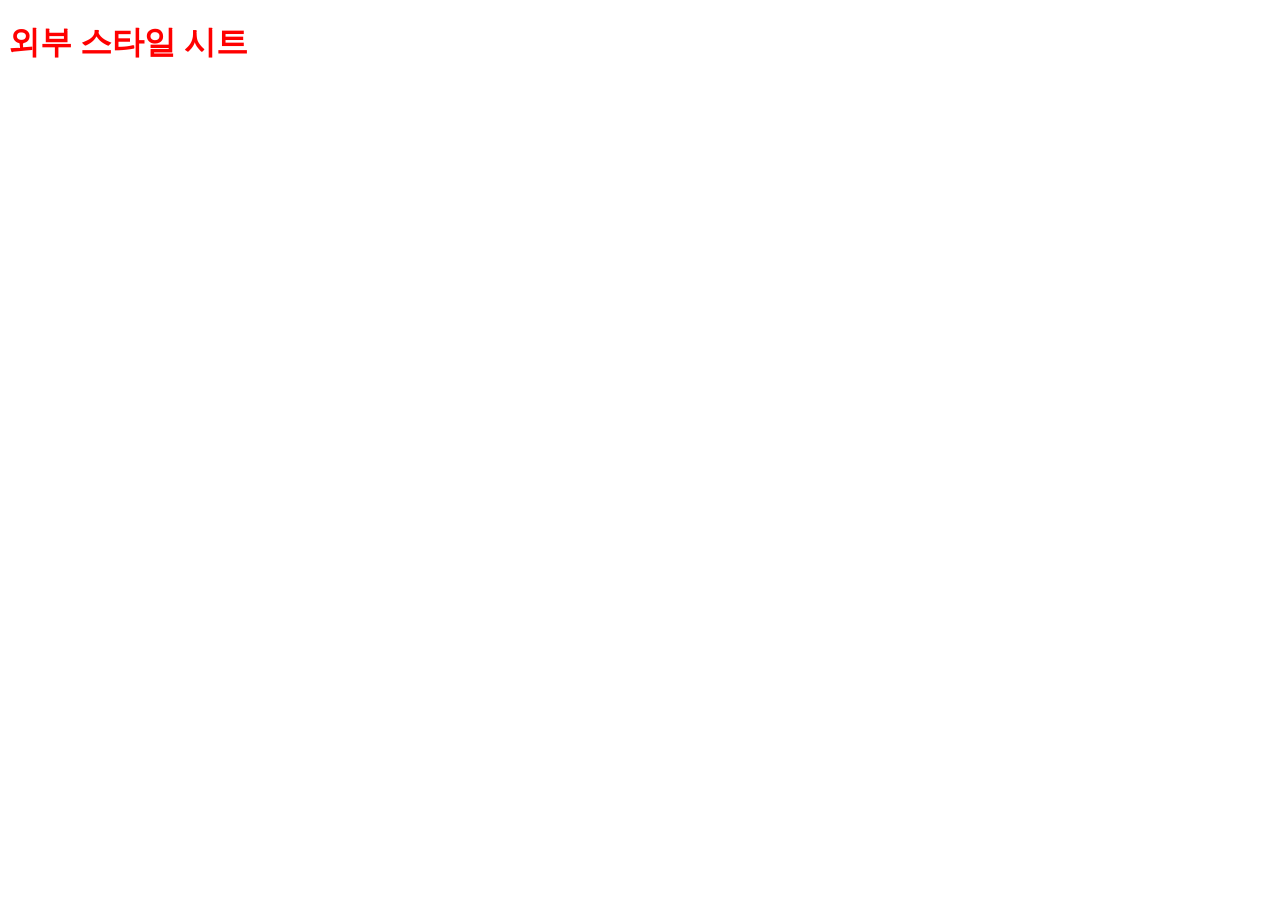
<file: 080313-main/080313-main/04/02/index.html>
<!DOCTYPE html>
<html lang="ko">
<head>
  <meta charset="UTF-8">
  <meta http-equiv="X-UA-Compatible" content="IE=edge">
  <meta name="viewport" content="width=device-width, initial-scale=1.0">
  <title>외부 스타일 시트(External Style Sheet)</title>
  <link rel="stylesheet" href="style.css">
</head>
<body>
  <h1>외부 스타일 시트</h1>
</body>
</html>
</file>
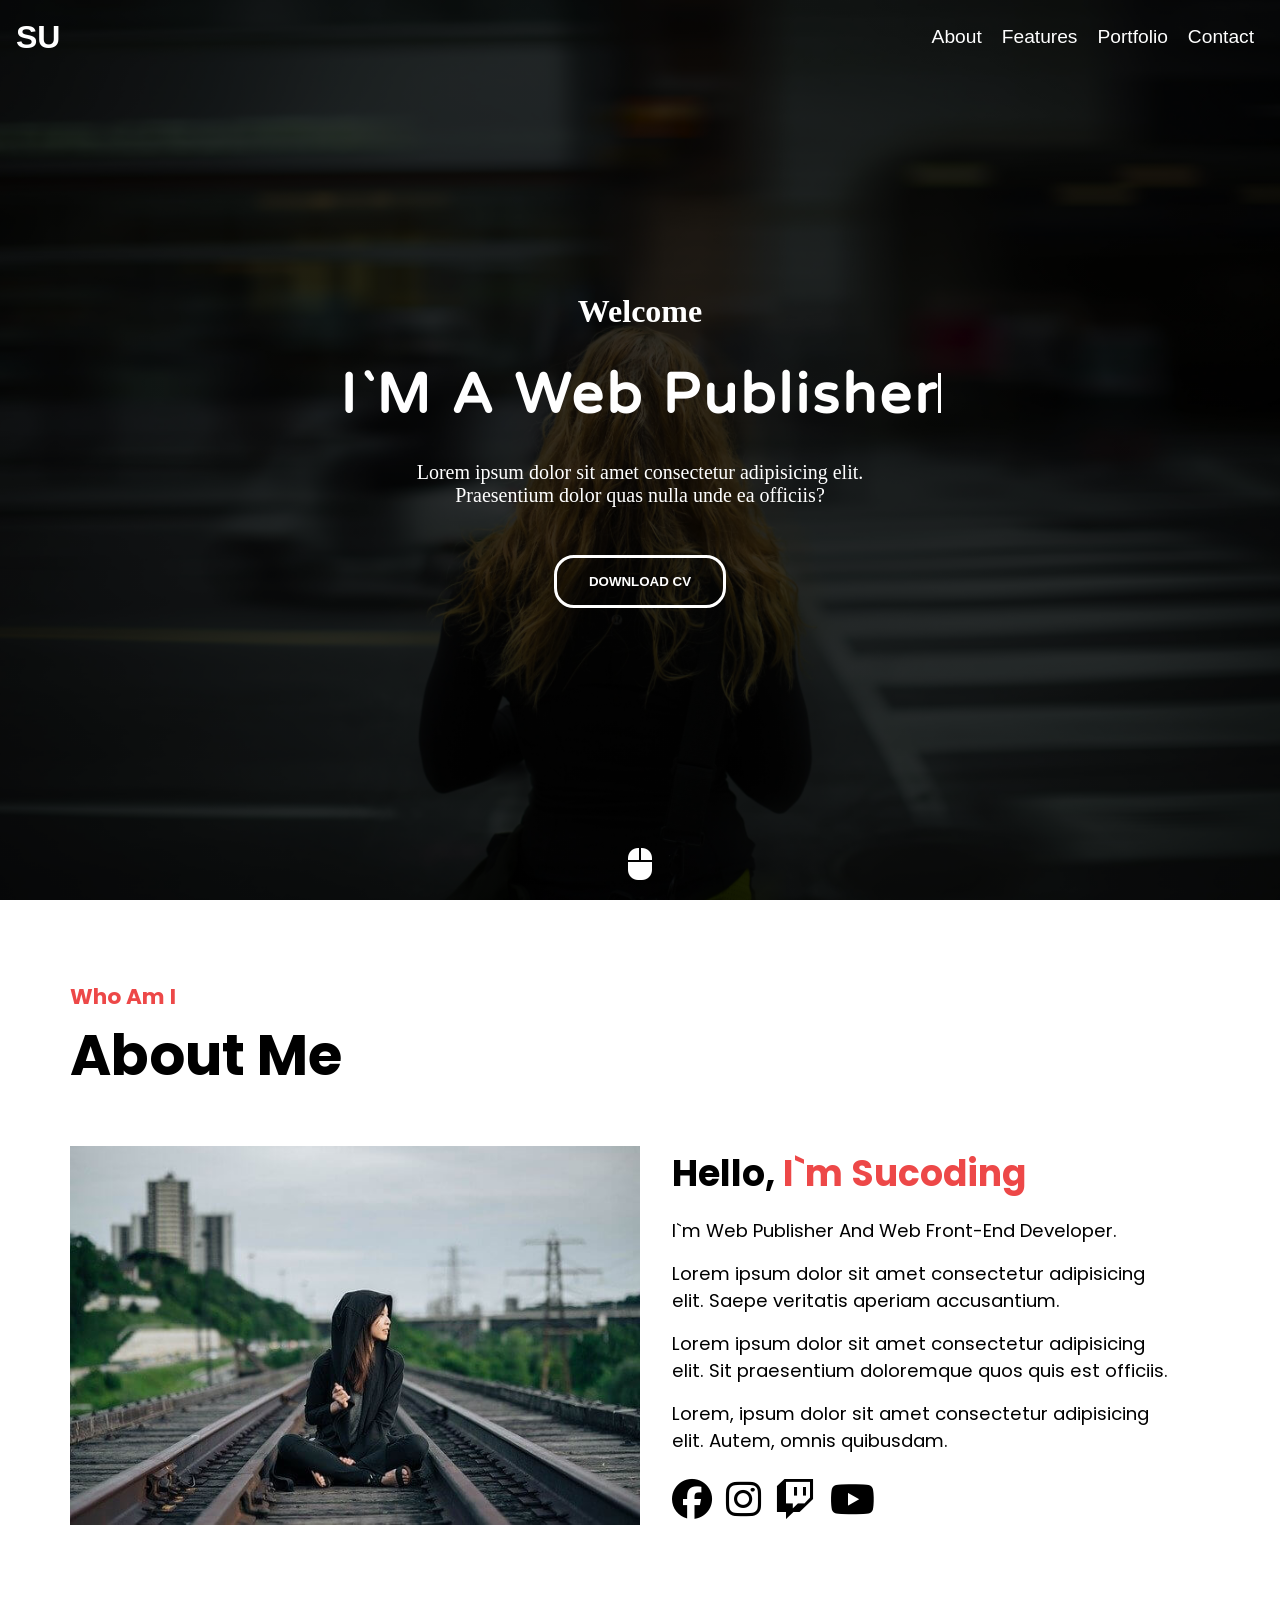
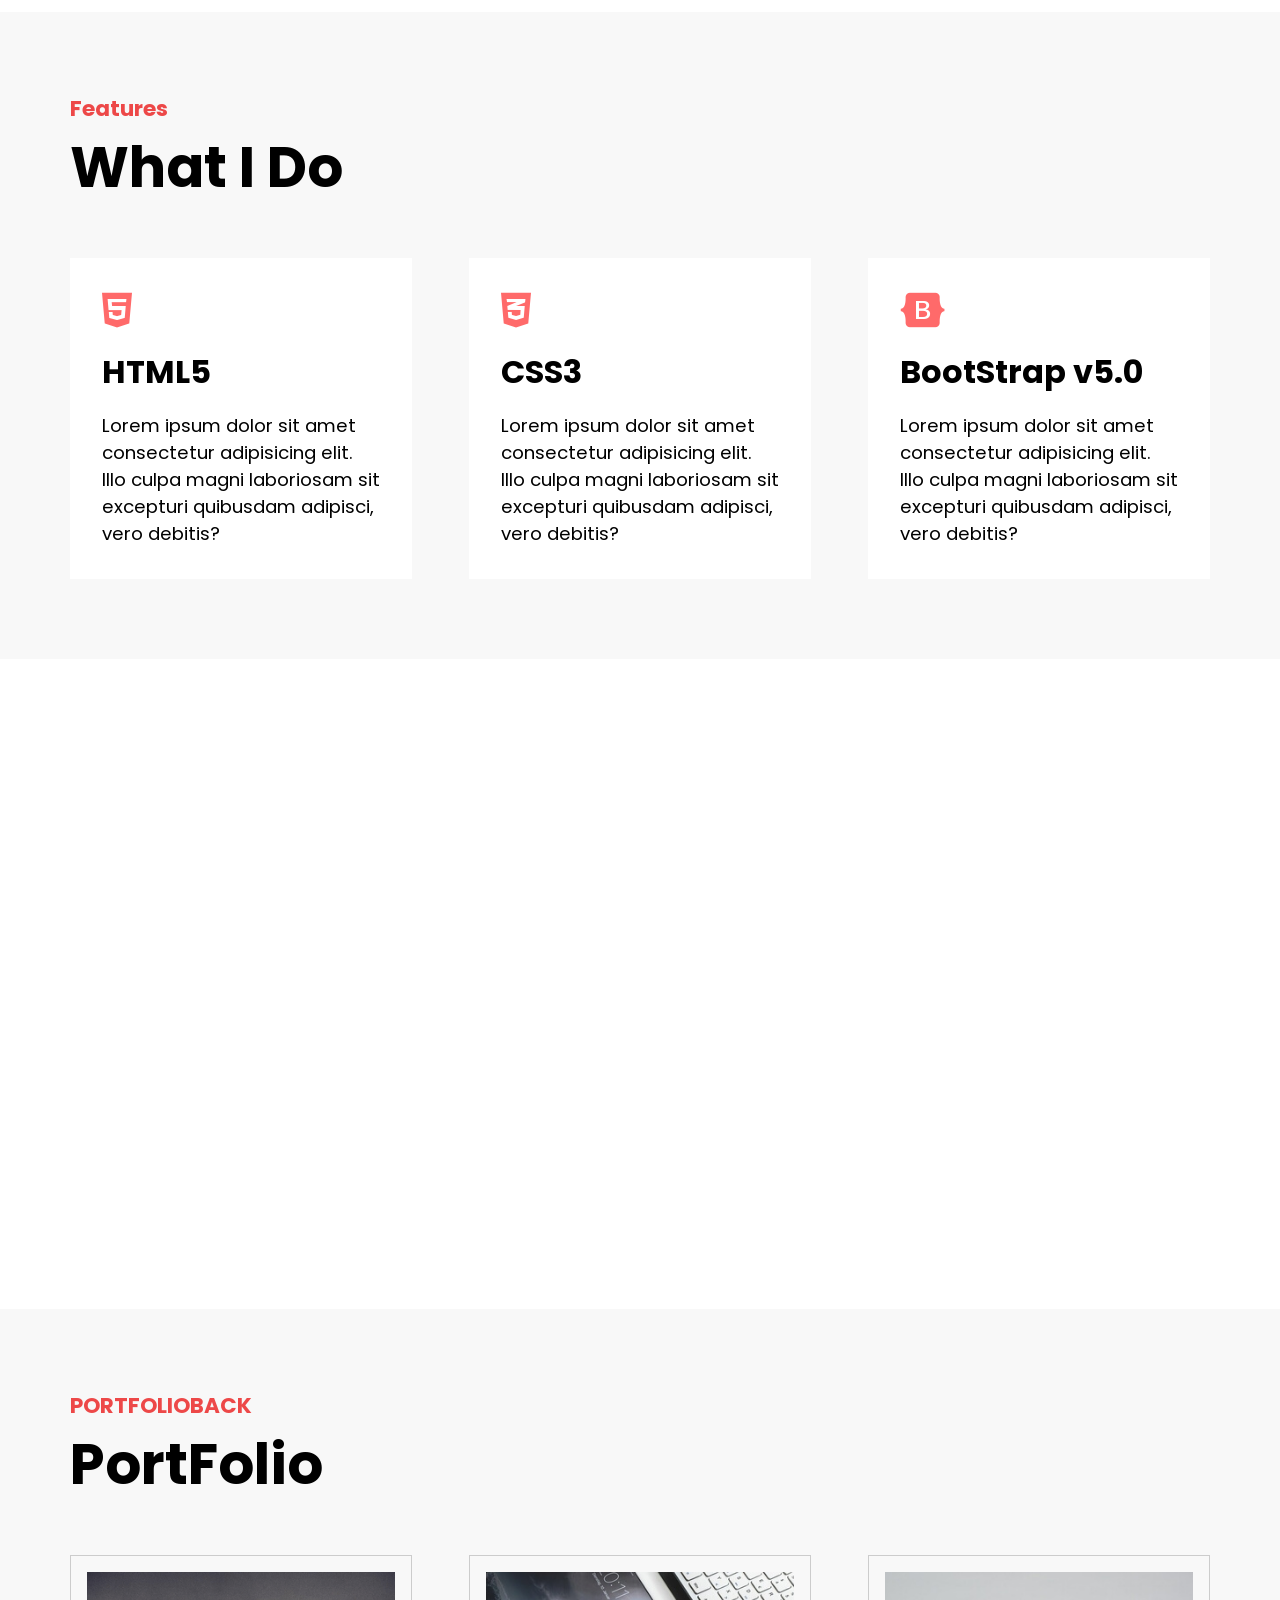
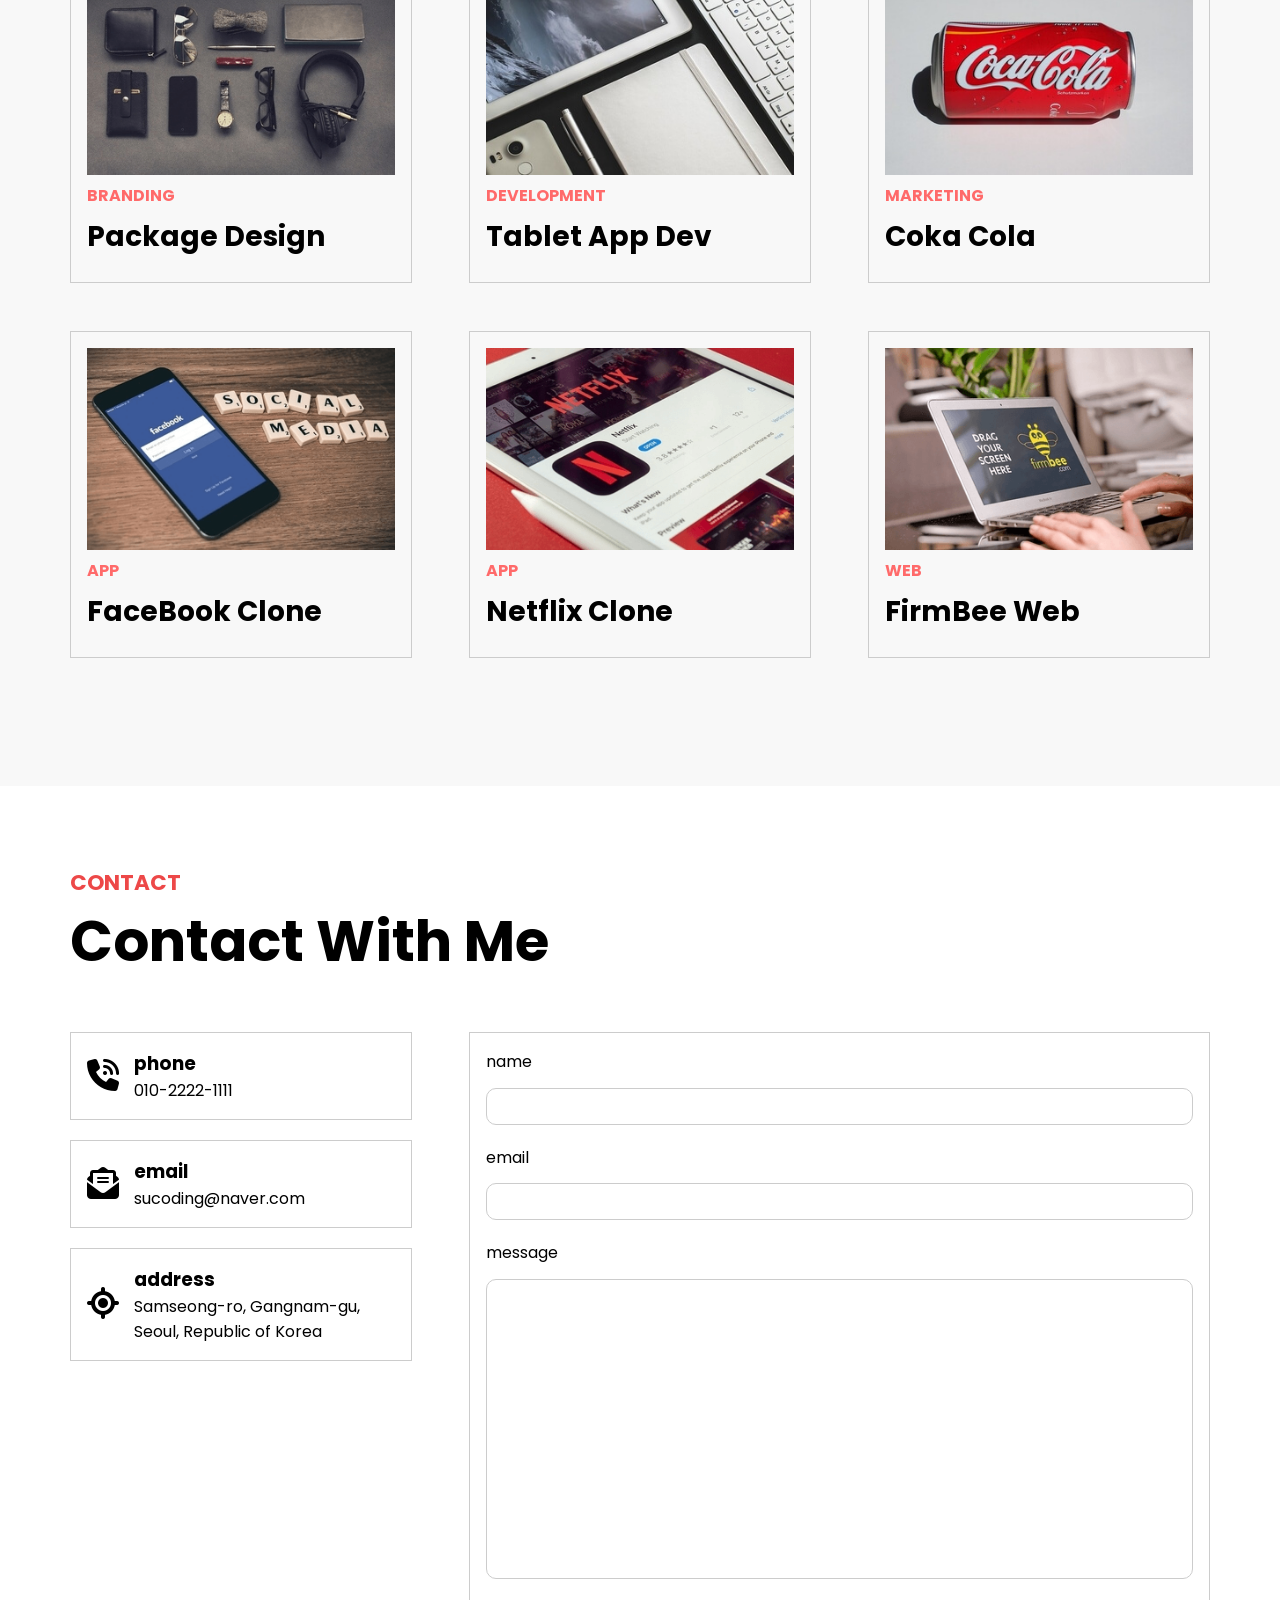
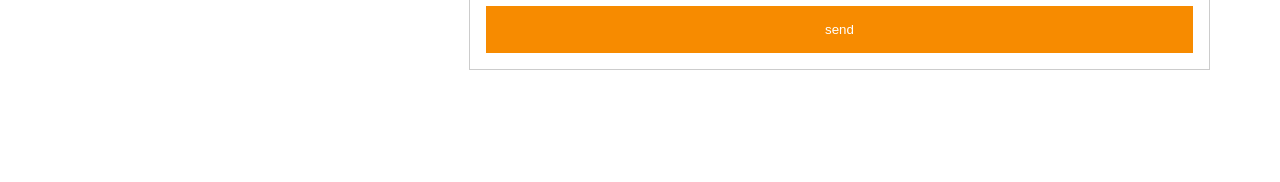
<file: 080313-main/080313-main/13/end/index.html>
<!DOCTYPE html>
<html lang="zxx">
<head>
  <meta charset="UTF-8">
  <meta http-equiv="X-UA-Compatible" content="IE=edge">
  <meta name="viewport" content="width=device-width, initial-scale=1.0">
  <title>Final Project</title>
  <link rel="stylesheet" href="https://cdnjs.cloudflare.com/ajax/libs/font-awesome/6.1.1/css/all.min.css" integrity="sha512-KfkfwYDsLkIlwQp6LFnl8zNdLGxu9YAA1QvwINks4PhcElQSvqcyVLLD9aMhXd13uQjoXtEKNosOWaZqXgel0g==" crossorigin="anonymous" referrerpolicy="no-referrer" />
  <link rel="stylesheet" href="style.css">
</head>
<body>
  <!-- header -->
  <header>
    <div class="container">
      <h1>
        <button data-animation-scroll="true" data-target="#main">SU</button>
      </h1>
      <nav>
        <ul>
          <li>
            <button data-animation-scroll="true" data-target="#about">
              About
            </button>
          </li>
          <li>
            <button data-animation-scroll="true" data-target="#features">
              Features
            </button>
          </li>
          <li>
            <button data-animation-scroll="true" data-target="#portfolio">
              Portfolio
            </button>
          </li>
          <li>
            <button data-animation-scroll="true" data-target="#contact">
              Contact
            </button>
          </li>
        </ul>
      </nav>
    </div>
  </header>
  <!-- //end header -->
  <!-- main -->
  <main id="main">
    <div class="container">
      <h4>Welcome</h4>
      <h2 class="active">I`M A <span></span></h2>
      <p>Lorem ipsum dolor sit amet consectetur adipisicing elit. Praesentium dolor quas nulla unde ea officiis?</p>
      <button class="download">DOWNLOAD CV</button>
      <button class="mouse"><i class="fa-solid fa-computer-mouse"></i></button>
    </div>
  </main>
  <!-- //end Main -->
  <!-- About Me -->
  <section id="about" class="about">
    <div class="container">
      <div class="title">
        <h4>Who Am I</h4>
        <h2>About Me</h2>
      </div>
      <div class="about-self">
        <div class="left">
          <img src="images/me_alone.jpg" alt="">
        </div>
        <div class="right">
          <h3>Hello, <strong>I`m Sucoding</strong></h3>
          <p>I`m Web Publisher And Web Front-End Developer.</p>
          <p>Lorem ipsum dolor sit amet consectetur adipisicing elit. Saepe veritatis aperiam accusantium.</p>
          <p>Lorem ipsum dolor sit amet consectetur adipisicing elit. Sit praesentium doloremque quos quis est officiis.</p>
          <p>Lorem, ipsum dolor sit amet consectetur adipisicing elit. Autem, omnis quibusdam.</p>
          <div class="social">
            <a href="#">
              <i class="fa-brands fa-facebook"></i>
            </a>
            <a href="#">
              <i class="fa-brands fa-instagram"></i>
            </a>
            <a href="#">
              <i class="fa-brands fa-twitch"></i>
            </a>
            <a href="#">
              <i class="fa-brands fa-youtube"></i>
            </a>
          </div>
        </div>
      </div>
    </div>
  </section>
  <!-- end About Me -->
  <!-- What I Do -->
  <section id="features" class="do">
    <div class="container">
      <div class="title">
        <h4>Features</h4>
        <h2>What I Do</h2>
      </div>
      <div class="do-me">                
        <div class="do-inner">
          <div class="icon">
            <i class="fa-brands fa-html5"></i>
          </div>
          <div class="content">
            <h3>HTML5</h3>
            <p>Lorem ipsum dolor sit amet consectetur adipisicing elit. Illo culpa magni laboriosam sit excepturi quibusdam adipisci, vero debitis?</p>
          </div>
        </div>        
        <div class="do-inner">
          <div class="icon">
            <i class="fa-brands fa-css3-alt"></i>        
          </div>
          <div class="content">
            <h3>CSS3</h3>
            <p>Lorem ipsum dolor sit amet consectetur adipisicing elit. Illo culpa magni laboriosam sit excepturi quibusdam adipisci, vero debitis?</p>
          </div>
        </div>
        <div class="do-inner">
          <div class="icon">
            <i class="fa-brands fa-bootstrap"></i>
          </div>
          <div class="content">
            <h3>BootStrap v5.0</h3>
            <p>Lorem ipsum dolor sit amet consectetur adipisicing elit. Illo culpa magni laboriosam sit excepturi quibusdam adipisci, vero debitis?</p>
          </div>
        </div>
      </div>
    </div>  
  </section>
  <!-- //end What I Do -->
  <!-- Background -->
  <div class="bg"></div>
  <!-- //end Background-->
  <!-- PortFolio -->
  <section id="portfolio" class="portfolio">
    <div class="container">
      <div class="title">
        <h4>PORTFOLIOBACK</h4>
        <h2>PortFolio</h2>
      </div>
      <div class="portfolio-me">
        <div class="portfolio-inner">
          <img src="images/mock1.png" alt="">
          <strong>BRANDING</strong>
          <h3>Package Design</h3>
        </div>
        <div class="portfolio-inner">
          <img src="images/mock2.png" alt="">
          <strong>DEVELOPMENT</strong>
          <h3>Tablet App Dev</h3>
        </div>
        <div class="portfolio-inner">
          <img src="images/mock3.png" alt="">
          <strong>MARKETING</strong>
          <h3>Coka Cola </h3>
        </div>
        <div class="portfolio-inner">
          <img src="images/mock4.png" alt="">
          <strong>APP</strong>
          <h3>FaceBook Clone</h3>
        </div>
        <div class="portfolio-inner">
          <img src="images/mock5.png" alt="">
          <strong>APP</strong>
          <h3>Netflix Clone</h3>
        </div>
        <div class="portfolio-inner">
          <img src="images/mock6.png" alt="">
          <strong>WEB</strong>
          <h3>FirmBee Web</h3>
        </div>
      </div>
    </div>
  </section>
  <!-- //end PortFolio -->
   <!-- Contact With Me -->
   <section id="contact" class="contact">
    <div class="container">
      <div class="title">
        <h4>CONTACT</h4>
        <h2>Contact With Me</h2>
      </div>
      <div class="contact-me">
        <div class="left">
          <div class="card">
            <div class="icon">
              <i class="fa-solid fa-phone-volume"></i>
            </div>
            <div class="info-text">
              <h3>phone</h3>
              <p>010-2222-1111</p>
            </div>
          </div>
          <div class="card">
            <div class="icon">
              <i class="fa-solid fa-envelope-open-text"></i>
            </div>
            <div class="info-text">
              <h3>email</h3>
              <p>sucoding@naver.com</p>
            </div>
          </div>
          <div class="card">
            <div class="icon">
              <i class="fa-solid fa-location-crosshairs"></i>
            </div>
            <div class="info-text">
              <h3>address</h3>
              <p>Samseong-ro, Gangnam-gu, Seoul, Republic of Korea</p>
            </div>
          </div>
        </div>
        <div class="right">
          <form action="#">
            <div class="form-group">
              <label for="name">name</label>
              <input type="text" id="name">
            </div>
            <div class="form-group">
              <label for="email">email</label>
              <input type="text" id="email">
            </div>
            <div class="form-group">
              <label for="msg">message</label>
              <textarea id="msg"></textarea>
            </div>
            <button>send</button>
          </form>
        </div>
      </div>
    </div>
  </section>
  <!-- end Contact With Me -->
  <!-- script 태그는 수정하지 않습니다. -->
  <script src="script.js"></script>
</body>
</html>
</file>
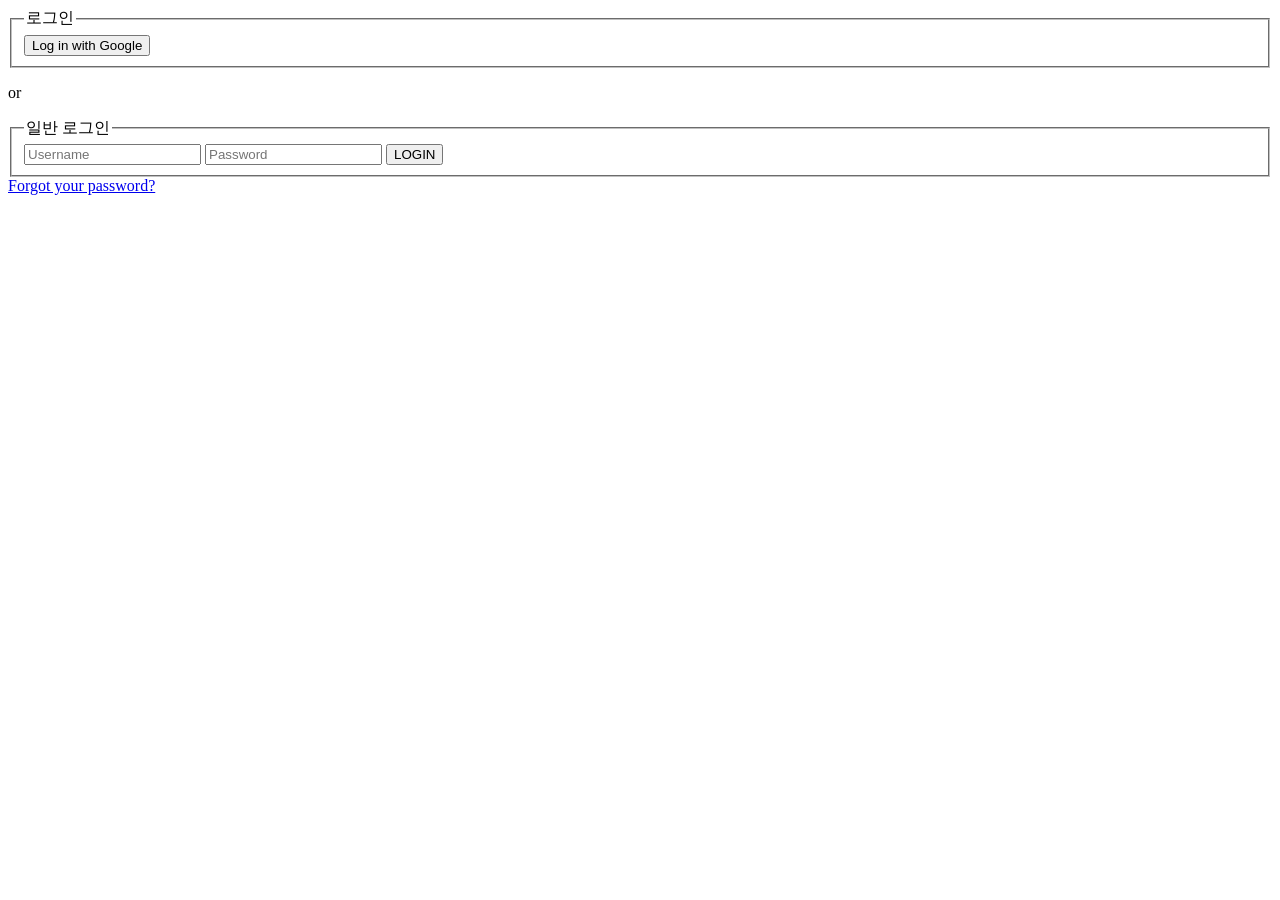
<file: 080313-main/080313-main/03/selfcheck/login/end/index.html>
<!DOCTYPE html>
<html lang="ko">
<head>
  <meta charset="UTF-8">
  <meta http-equiv="X-UA-Compatible" content="IE=edge">
  <meta name="viewport" content="width=device-width, initial-scale=1.0">
  <title>Login</title>
</head>
<body>
  <form action="#">
    <fieldset>
      <legend>로그인</legend>
      <button type="button">
        Log in with Google
      </button>
    </fieldset>
    <p>or</p>
    <fieldset>
      <legend>일반 로그인</legend>
      <label for="username">
        <input type="text" id="username" name="username" placeholder="Username" >
      </label>
      <label for="password">
        <input type="password" id="password" name="password" placeholder="Password" >
      </label>
      <button type="submit">
        LOGIN
      </button>
    </fieldset>
    <a href="#">Forgot your password?</p>
  </form>
</body>
</html>
</file>
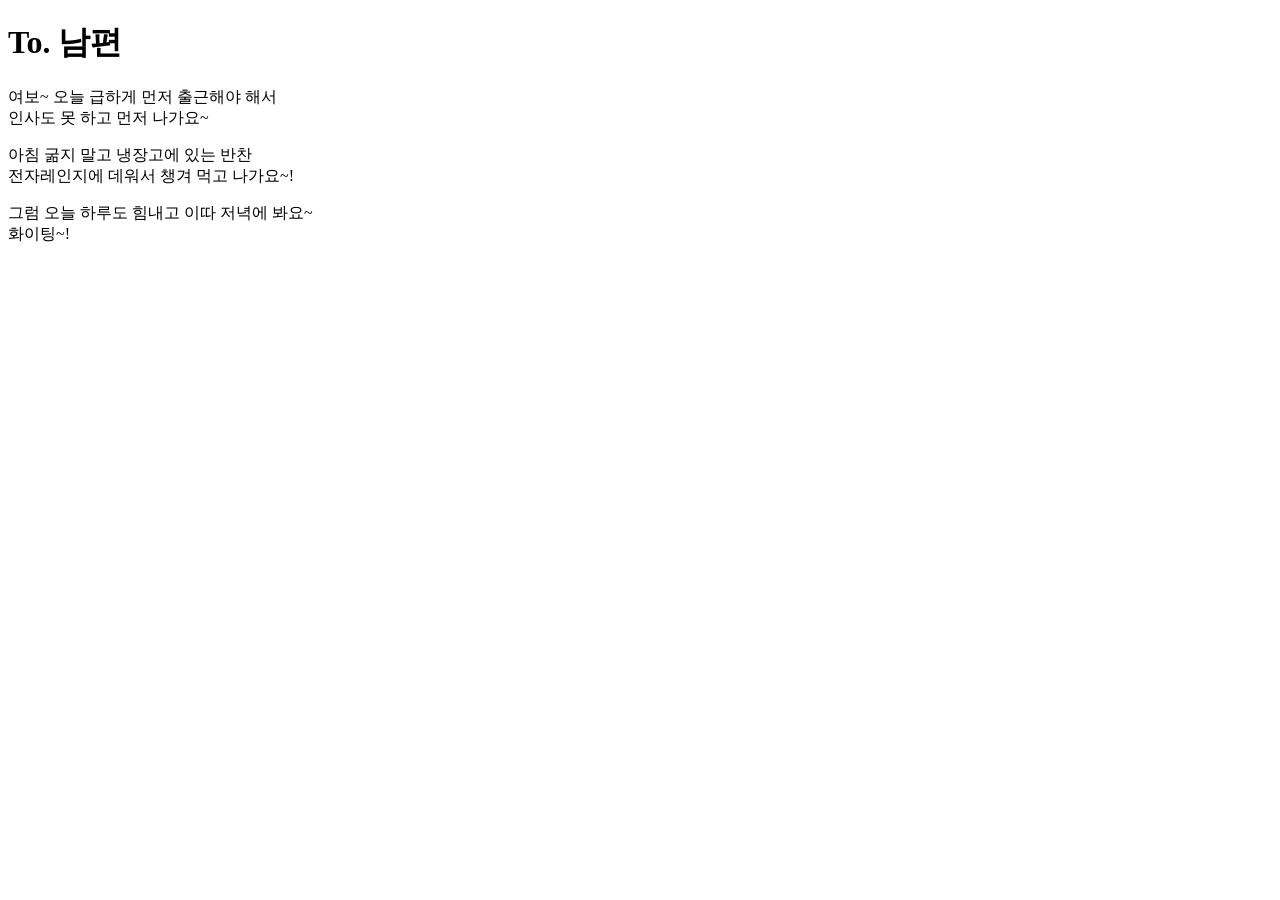
<file: 080313-main/080313-main/03/selfcheck/postit/end/index.html>
<!DOCTYPE html>
<html lang="ko">
<head>
  <meta charset="UTF-8">
  <meta http-equiv="X-UA-Compatible" content="IE=edge">
  <meta name="viewport" content="width=device-width, initial-scale=1.0">
  <title>PostIt</title>
</head>
<body>
  <div>
    <h1>To. 남편</h1>
    <p>
      여보~ 오늘 급하게 먼저 출근해야 해서<br>
      인사도 못 하고 먼저 나가요~
    </p>
    <p>
      아침 굶지 말고 냉장고에 있는 반찬<br>
      전자레인지에 데워서 챙겨 먹고 나가요~!
    </p>
    <p>
      그럼 오늘 하루도 힘내고 이따 저녁에 봐요~<br>
      화이팅~!
    </p>
  </div>  
</body>
</html>
</file>
<file: 080313-main/080313-main/04/02/style.css>
h1{
  color:red;
}
</file>
<file: 080313-main/080313-main/13/end/style.css>
@import url('https://fonts.googleapis.com/css2?family=Poppins:wght@400;700&family=Varela+Round&display=swap');
/* header.css */
*{
  margin:0;
  padding:0;
  box-sizing:border-box;
}
a, a:link, a:visited{
  color:inherit;
  text-decoration:none;
}
li{
  list-style:none;
}
.container{
  width:1140px;
  margin:0 auto;
}
header{
  position:fixed;
  color:white;
  top:0;
  z-index:1;
  width:100%;
  padding:1rem;
}
header .container{
  display:flex;
  justify-content:space-between;
  align-items:center;
  width:100%;
}
header nav ul{
  display:flex;
}
header nav ul li{
  padding:10px;
}
header button{
  background: transparent;
  border:0;
  cursor: pointer;
  color:white; 
}
header h1 button{
  font-size: 2rem;
  font-weight: bold;
}
header nav ul li button{
  font-size: 1.2rem;
}
/* End header.css */
/* main.css */
main{
  width:100%;
  height:100vh;
  color:white;
  background:linear-gradient(rgba(0,0,0,0.8), rgba(0,0,0,0.8)), url('images/me.jpg') center center;
  background-size:cover;
  display:flex;
  justify-content:center;
  align-items:center;
  text-align:center;
}
main h4{
  font-size:2rem;
}
main h2{
  font-size:3.5rem;
  margin:2rem 0;
  letter-spacing:3px;
  font-family:'Varela Round', sans-serif; /* 웹 폰트 추가 */
}
main p{
  max-width:500px;
  margin:0 auto;
  font-size:1.25rem;
}
main button.download{
  background-color:transparent;
  border:3px solid white;
  border-radius:20px;
  padding:1rem 2rem;
  margin-top:3rem;
  color:white;
  font-weight:bold;
  cursor:pointer;
}
main button.mouse{
  background-color:transparent;
  border:none;
  color:white;
  font-size:2rem;
  position:absolute;
  bottom:1rem;
  left:50%;
  transform:translateX(-50%);
  animation:upDown 1s ease-in-out infinite;
  cursor:pointer;
}
@keyframes upDown{
  0%{
    bottom:1rem;
  }
  50%{
    bottom:1.5rem;
  }
  100%{
    bottom:1rem;
  }
}
main h2 span::after{
  content:"";
  height:40px;
  width:3px;
  background-color:#fff;
  display:inline-block;
  animation: blink .7s ease-in-out infinite;
}
@keyframes blink {
  0%{
    opacity: 1;
  }
  100%{
    opacity: 0;
  }
}

/* about_me.css */
section{
  font-family:'Poppins', sans-serif;
  padding:5rem 0;
}
section:nth-child(2n){
  background-color:#f8f8f8;
}
section .title{
  margin-bottom:3rem;
}
section .title h4{
  font-size:1.35rem;
  color:#ed4848;
  position:relative;
}
section .title h2{
  font-size:3.5rem; 
}
section .title p{
  font-size:1.15rem;
}
/* float 속성 해제 */
section .about-self::after{
  content:"";
  clear:both;
  display:block;
}
/* 본문 너비 절반 지정 & 왼쪽 배치 */
section .about-self .left{
  width:50%;
  float:left;
}
/* 이미지 크기가 부모 영역을 넘지 않도록 부모 영역의 최대 크기로 지정 */
section .about-self .left img{
  max-width:100%;
}
/* 본문 너비 절반 지정 & 오른쪽 배치 */
section .about-self .right{
  width:50%;
  float:left;
  padding:0 2rem;
}
/* 본문 오른쪽 h3 태그의 글자 크기와 여백 지정 */
section .about-self .right h3{
  font-size:2.25rem;
  margin-bottom:1rem;
}
/* 본문 오른쪽 h3 태그의 strong 태그 색상 강조 */
section .about-self .right h3 strong{
  color:#ed4848;
}
/* 본문 오른쪽 p 태그의 크기와 여백 지정 */
section .about-self .right p{
  font-size:1.15rem;
  margin:1rem 0;
}
/* 본문 오른쪽의 아이콘 폰트 크기와 여백 지정 */
section .about-self .right .social a{
  font-size:2.5rem;
  margin-right:0.2rem;
}
/* End about_me.css */
/* what_i_do.css */
/* float 속성 해제*/
section .do-me::after{
  content:"";
  display:block;
  clear:both;
}
/* 사각형 크기와 간격, 내부 여백 설정 */
section .do-me .do-inner{
  background-color:#fff;
  width:30%;
  padding:2rem; 
  float:left;
  margin-right:5%;
  cursor:pointer;
}
/* 마지막 사각형의 외부 여백 설정 */
section .do-me .do-inner:last-child{
  margin-right:0;
}
/* 아이콘 폰트 크기와 색상 */
section .do-me .do-inner .icon i{
  font-size:2.5rem;
  color:#ff6a6a;
}
/* HTML5, CSS3, BootStrap v5.0 텍스트 크기와 간격 */
section .do-me .do-inner .content h3{
  font-size:2rem;
  margin:1rem 0;
}
/* 사각형 텍스트 크기 */
section .do-me .do-inner .content p{
  font-size:1.15rem;
}
/* do-inner 클래스에 마우스를 올리면 배경색과 텍스트 색상 변경 */
section .do-me .do-inner:hover{
  background-color:lightcoral;
  color:white;
}
/* do-inner 클래스에 마우스를 올리면 아이콘 폰트 색상 변경 */
section .do-me .do-inner:hover i{
  color:white;
}
/* End what_i_do.css */
/* background.css */
.bg{
  background:url('./images/background.jpg') center center;
  background-size:cover;
  background-attachment:fixed;
  height:650px;
}
/* End background.css */
/* portfolio.css */
/* clear 속성으로 float 속성값 해제*/
section.portfolio::after{
  content:"";
  display:block;
  clear:both;
}
/* portfolio-inner 사각형 꾸미기 */
section.portfolio .portfolio-inner{
  width:30%;
  margin-right:5%;
  padding:1rem 1rem 1.5rem 1rem;
  float:left;
  background-color:#f8f8f8;
  border:1px solid #ccc;
  margin-bottom:3rem;
}
/* 3번째마다 margin-right 0 적용 */
section.portfolio .portfolio-inner:nth-child(3n){
   margin-right:0;
}
/* 이미지의 크기가 부모 요소를 넘지 않도록 100%로 지정 */
section.portfolio .portfolio-inner img{
  width:100%;
  display:block;
}
/* strong 태그 색상과 간격 */
section.portfolio .portfolio-inner strong{
  color:#ff6a6a;
  margin:0.5rem 0;
  display:block;
}
/* h3 태그 색상과 간격 */
section.portfolio .portfolio-inner h3{
  font-size:1.75rem;
}
/* End portfolio.css */
/* contact_with_me.css */

section.contact .contact-me::after{
  content:"";
  display:block;
  clear:both;
}
section.contact .contact-me .left{
  width:30%;
  float:left;
}
section.contact .contact-me .right{
  float:left;
  width:65%;
  margin-left:5%;
}
section.contact .contact-me .left .card{
  border:1px solid #ccc;
  padding:1rem;
  display:flex;
  align-items:center;
  margin-bottom:1.25rem;
}
section.contact .contact-me .left .card .icon i{
  font-size:2rem;
  margin-right:15px;
}
section.contact .contact-me .right{ 
  float:left;
  width:65%;
  margin-left:5%;
  margin-bottom:2rem;
  border:1px solid #ccc;
  padding:1rem;
}
/* form-group 사이 간격 지정 */
section.contact .contact-me .right .form-group{
  margin-bottom:1.25rem;
}
/* label 태그가 인라인 성격이어서 외부 여백을 적용하기 위해 block으로 변경 */
section.contact .contact-me .right .form-group label{
  display:block;
  margin-bottom:0.85rem;
}
/* input 요소 꾸미기 */
section.contact .contact-me .right .form-group input{
  padding:0.625rem;
  width:100%;
  outline:none;
  border:1px solid #ccc;
  border-radius:10px;
}
/* :focus 가상 클래스 선택자로 입력 요소에 커서가 활성화되면 파란색 테두리와 그림자 효과 추가 */ 
section.contact .contact-me .right .form-group input:focus{
  border:1px solid #719ECE;
  box-shadow:0 0 10px #719ECE;
}
/* textarea 요소 꾸미기 */
section.contact .contact-me .right .form-group textarea{
  height:300px;
  width:100%;
  resize:none;
  border:1px solid #ccc;
  border-radius:10px;
}
/* textarea 요소에 커서 활성화가 되면 파란색 테두리와 그림자 효과 추가 */
section.contact .contact-me .right .form-group textarea:focus{
  outline:none;
  border:1px solid #719ECE;
  box-shadow:0 0 10px #719ECE;
}
/* 버튼 요소 꾸미기 */
section.contact .contact-me .right button{
  width:100%;
  padding:1rem;
  background-color:#f78b00;
  border:none;
  color:white;
}

/* End contact_with_me.css */
/* media.css */
@media screen and (max-width: 1140px){

  /* 메인 container 기준 1140 -> 992px */
  main .container{
    width: 992px;
  }
  
  /* 섹션 container 기준 1140 -> 600px */
  section .container{
    width:600px;
  }

  /* About me 영역 왼쪽을 너비를 50% -> 100% 변경 */
  section .about-self .left{
    width:100%;
    margin-bottom: 1.5rem;
  }
  /* About me 영역 오른쪽 너비를 50% -> 100% 변경 */
  section  .about-self .right{
    width:100%;
    padding:0;
  }

  /* What I Do 영역의 콘텐츠 박스의 너비를 30% -> 48% 변경 */
  section .do-me .do-inner{
    width:48%;
    margin-bottom: 1.5rem;
    margin-right: 0;
  }

  section .do-me .do-inner:nth-child(2n+1){
    margin-right:4%; /* 1, 3, 5...번째 본문 사각형에 margin-right 4% 적용 */
  }
  
  /* PortFolio 영역의 콘텐츠 박스 너비를 30% ->  48% 변경 */
  section .portfolio-me .portfolio-inner{
    width:48%;
    margin-right: 0;
  }

  section .portfolio-me .portfolio-inner:nth-child(2n+1){
    margin-right:4%;
  }

  /* Contact With Me 영역 */
  section.contact .contact-me .left{
    width:100%; /* 너비 변경 30% -> 100% */
  }
  
  section.contact .contact-me .right{
    width:100%;/* 너비 변경 65% -> 100% */
    margin-left: 0; /* margin 초기화 */
    
  }
}

@media (max-width: 992px){
  html{
    font-size: 14px;
  }

  /* 메인 영역 container 기준 너비 변경 */
  main .container{
    width: 768px; /* 992px -> 768px */
  }

  /* PortFolio 영역 */
  section .portfolio-me .portfolio-inner{
    width:100%; /* 48% -> 100% 변경 */
  } 
}

@media (max-width: 768px){
  html{
    font-size: 13px;
  }
  
  /* 메인 영역 container 기준 너비 변경 */
  main .container{
    width: 576px; /* 768px -> 576px */
  }

  section .container{
    width:400px; /* 600px -> 400px */
  }

  section .do-me .do-inner{
    width:100%; /* 48% -> 100% */
    margin-right: 0; /* margin 초기화 */
  }
}

@media (max-width: 576px){
  
  html{
    font-size: 12px;
  }

  main .container{
    width: 400px; /* 576px -> 400px */
  }

  section .container{
    width:360px; /* 400px -> 360px */
  }
}

@media (max-width: 400px){
  
  html{
    font-size: 11px;
  }
  main .container{
    width: 320px;/* 400px -> 320px */
  }

  main h4{
    font-size: 1.5rem;
  }
  section .container{
    width: 320px;/* 360px -> 320px */
  }
  section .title h2{
    font-size: 3rem; /* 3.5rem -> 3rem */
  }
}
/* End media.css */
header.active{
  background-color:rgba(0,0,0);
  animation:fadeIn 0.5s ease-in-out;
}
@keyframes fadeIn{
  0%{
    opacity:0;
  }
  100%{
    opacity:1;
  }
}
</file>
